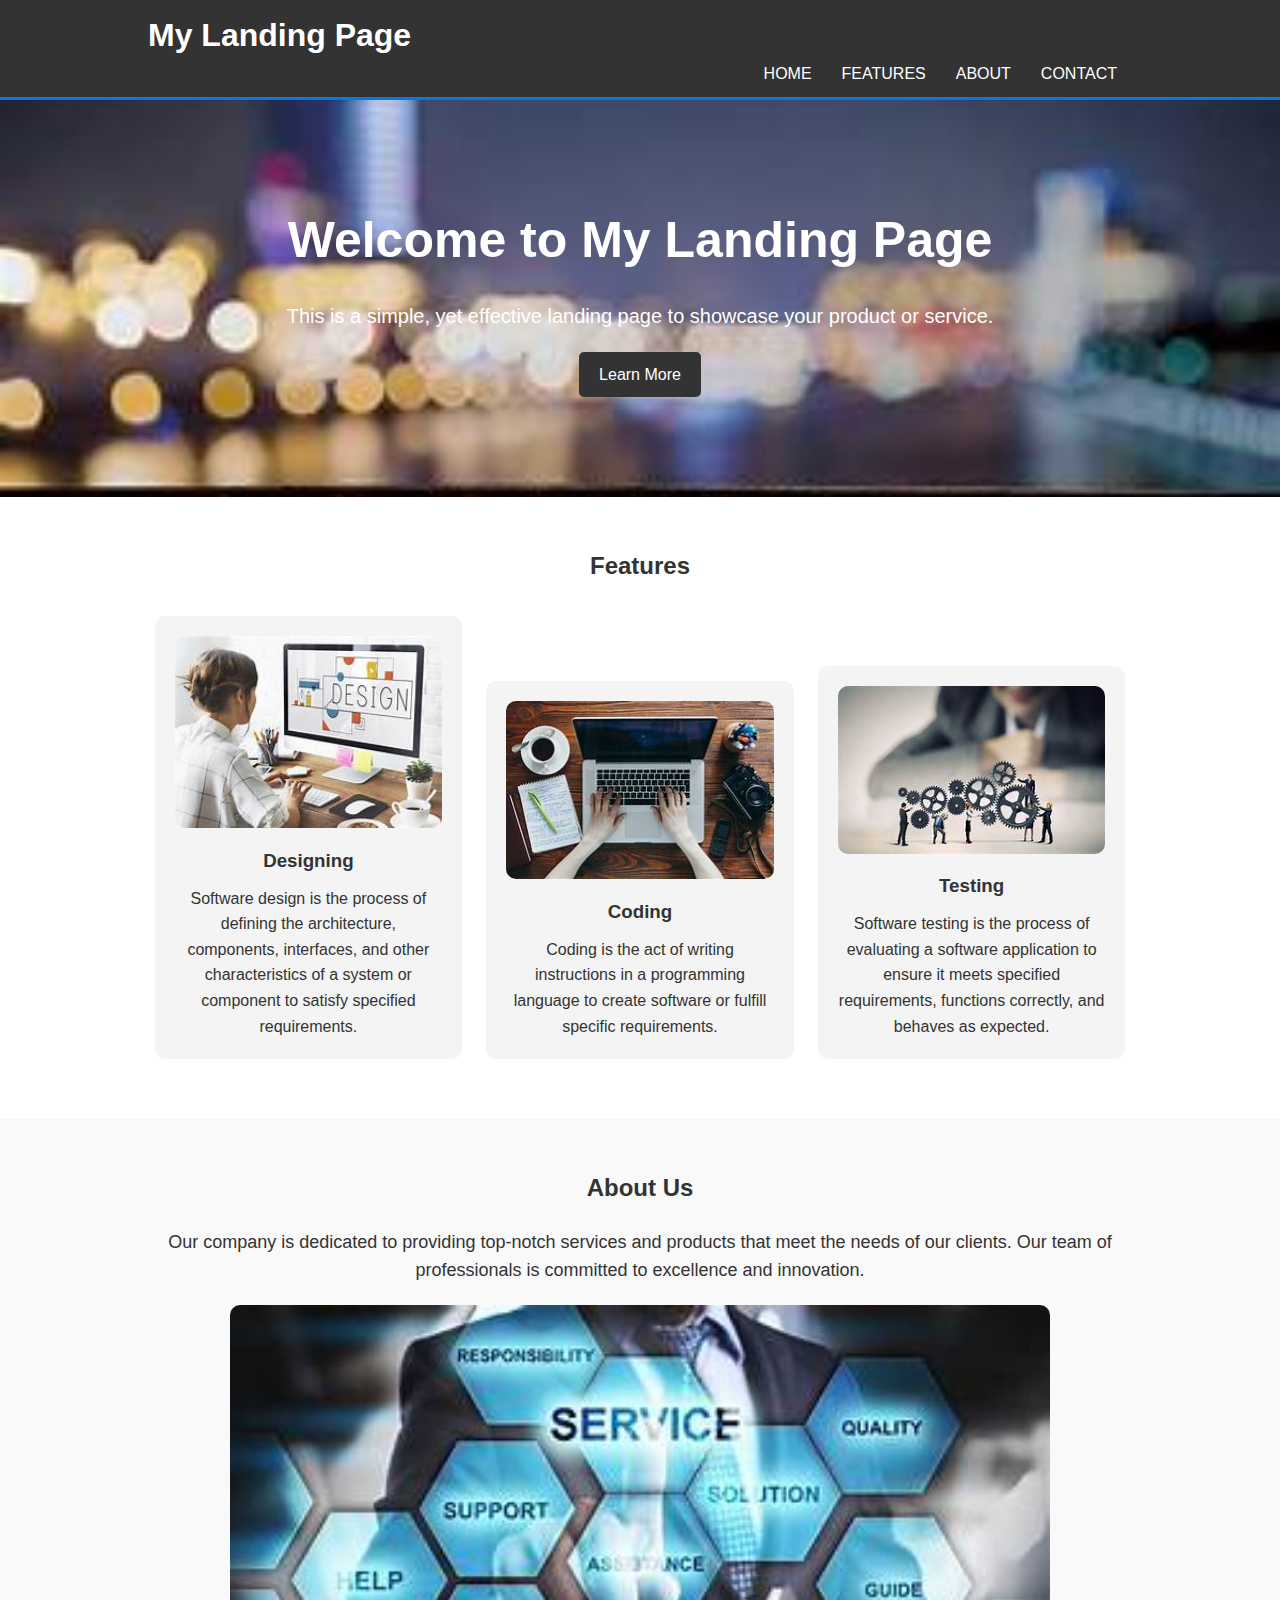
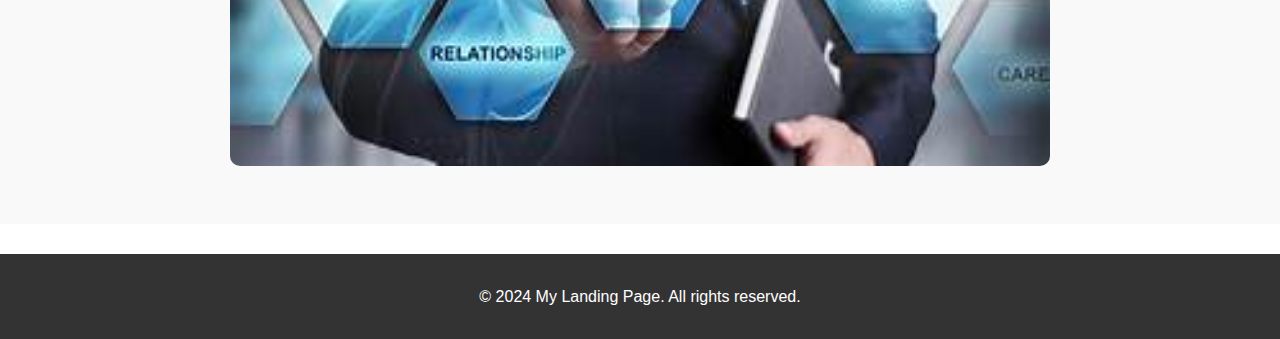
<file: task 1 of level 1/index.html>
<!DOCTYPE html>
<html lang="en">
<head>
    <meta charset="UTF-8">
    <meta name="viewport" content="width=device-width, initial-scale=1.0">
    <title>Landing Page</title>
    <link rel="stylesheet" href="styles.css">
    <link rel="preconnect" href="https://fonts.googleapis.com"/>
    <link rel="preconnect" href="https://fonts.gstatic.com" crossorigin/>
    <link rel="stylesheet" href="https://cdnjs.cloudflare.com/ajax/libs/font-awesome/6.4.0/css/all.min.css"/>
    <link href="https://fonts.googleapis.com/css2?family=Poppins:ital,wght@0,100;0,200;0,300;0,400;0,500;0,600;0,700;0,800;0,900;1,100;1,200;1,300;1,400;1,500;1,600;1,700;1,800;1,900&display=swap" rel="stylesheet">

</head>
<body>
    <header>
        <div class="container">
            <h1>My Landing Page</h1>
            <nav>
                <ul>
                    <li><a href="#home">Home</a></li>
                    <li><a href="#features">Features</a></li>
                    <li><a href="#about">About</a></li>
                    <li><a href="#contact">Contact</a></li>
                </ul>
            </nav>
        </div>
    </header>
    
    <section class="hero" id="home">
        <div class="container">
            <h2>Welcome to My Landing Page</h2>
            <p>This is a simple, yet effective landing page to showcase your product or service.</p>
            <a href="#features" class="btn">Learn More</a>
        </div>
    </section>
    
    <section class="features" id="features">
        <div class="container">
            <h2>Features</h2>
            <div class="feature-box">
                <img src="featued2.jpg" alt="Feature 1 Image">
                <h3>Designing</h3>
                <p>Software design is the process of defining the architecture, components, interfaces, and other characteristics of a system or component to satisfy specified requirements.</p>
            </div>
            <div class="feature-box">
                <img src="features1.jpg" alt="Feature 2 Image">
                <h3>Coding</h3>
                <p>Coding is the act of writing instructions in a programming language to create software or fulfill specific requirements.</p>
            </div>
            <div class="feature-box">
                <img src="featured 3.jpg" alt="Feature 3 Image">
                <h3>Testing</h3>
                <p>Software testing is the process of evaluating a software application to ensure it meets specified requirements, functions correctly, and behaves as expected.</p>
            </div>
        </div>
    </section>
    
    <section class="about" id="about">
        <div class="container">
            <h2>About Us</h2>
            <p>Our company is dedicated to providing top-notch services and products that meet the needs of our clients. Our team of professionals is committed to excellence and innovation.</p>
            <img src="about us.jpg" alt="About Us Image">
        </div>
    </section>
    
    <footer id="contact">
        <div class="container">
            <p>&copy; 2024 My Landing Page. All rights reserved.</p>
        </div>
    </footer>
</body>
</html>
</file>
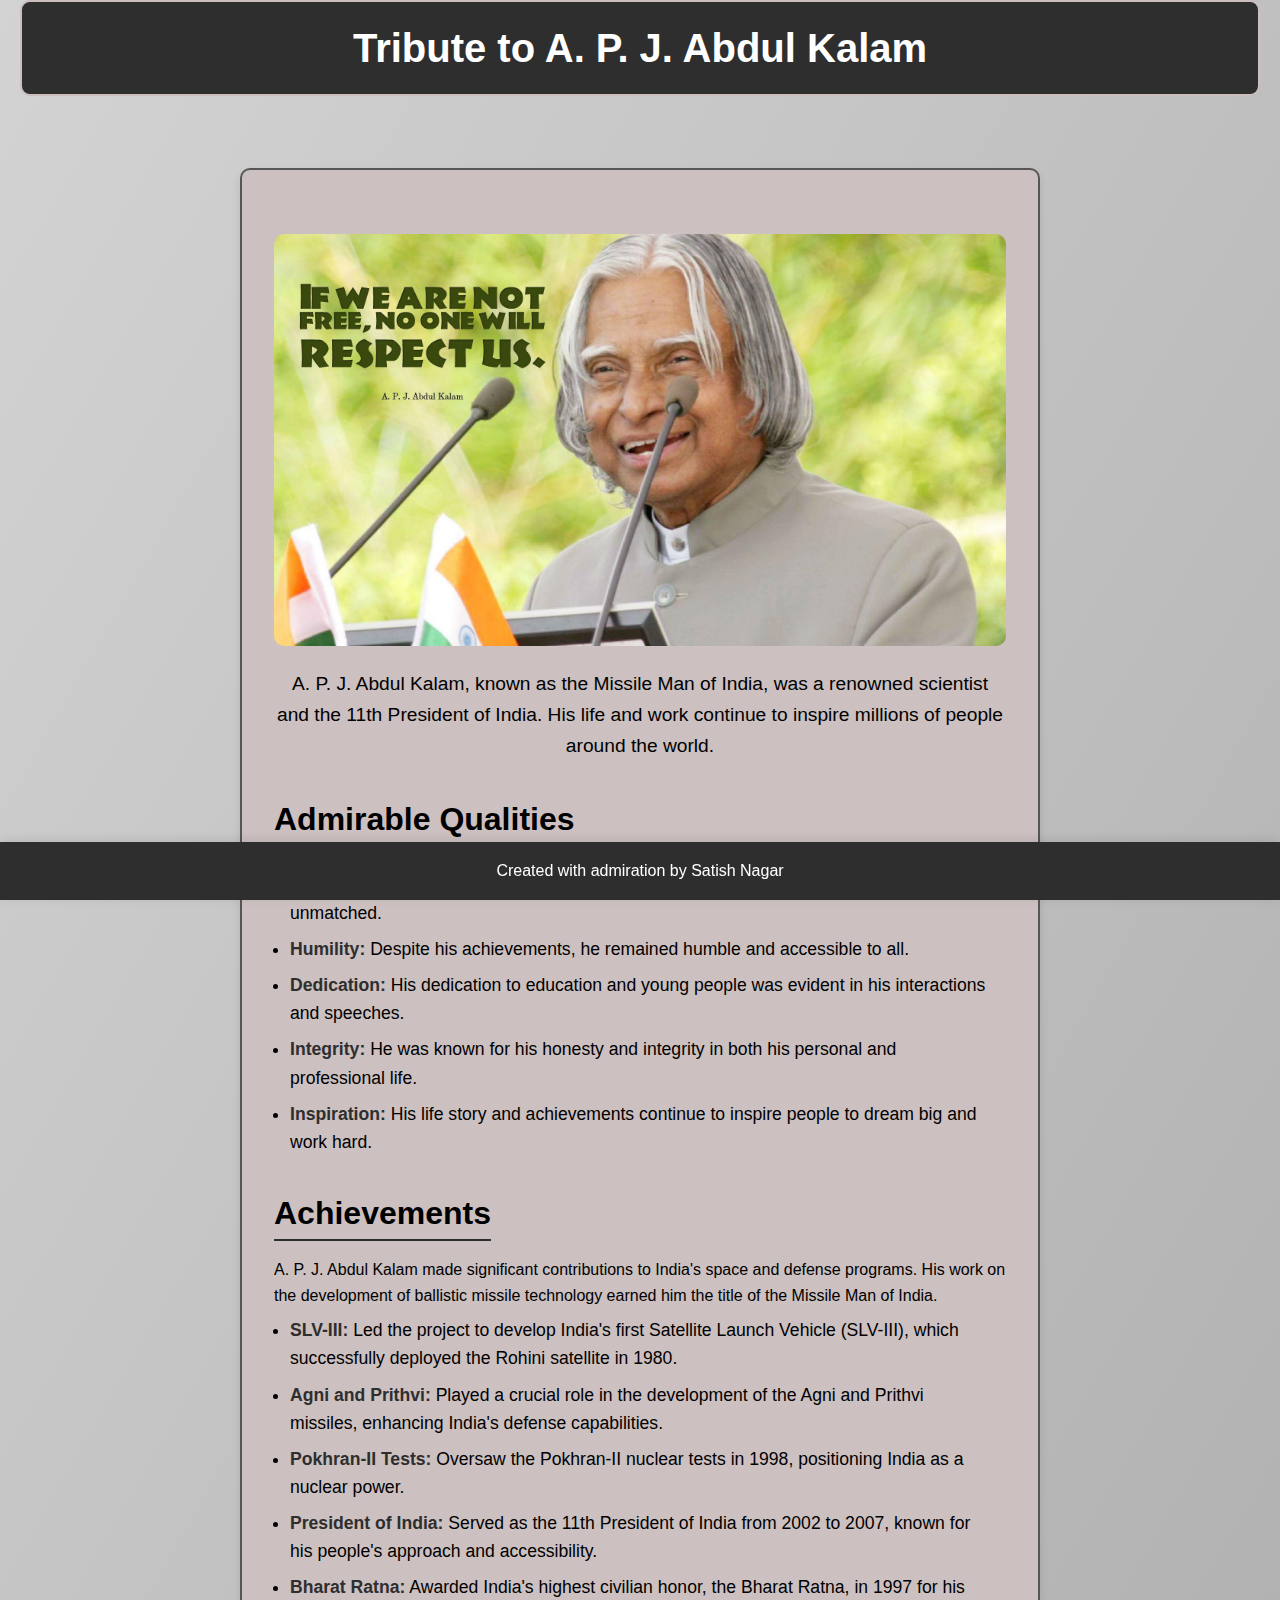
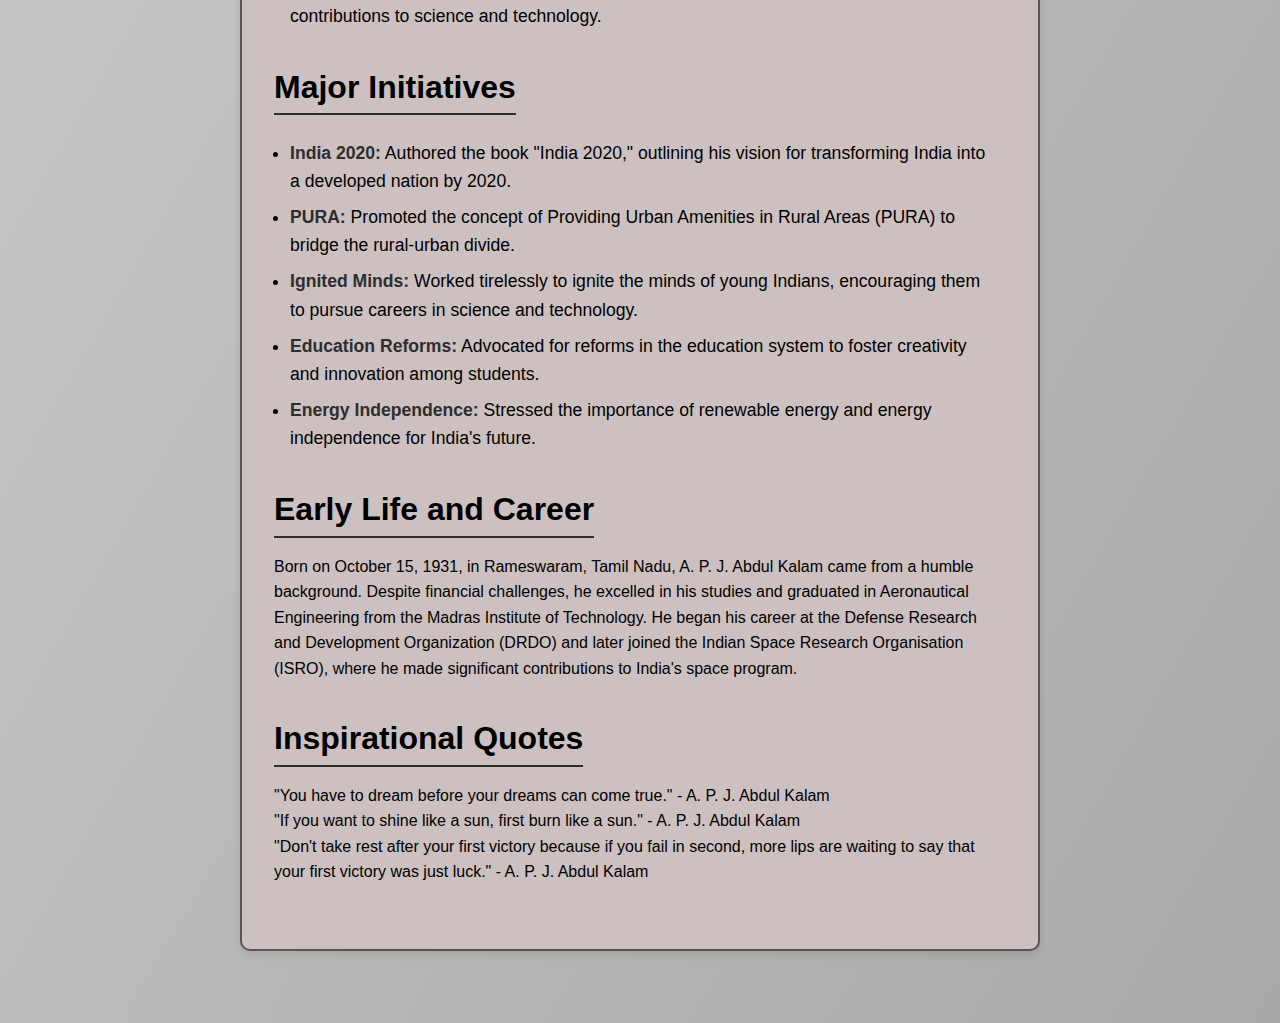
<file: task 1 of level 2/index.html>
<!DOCTYPE html>
<html lang="en">
<head>
    <meta charset="UTF-8">
    <meta name="viewport" content="width=device-width, initial-scale=1.0">
    <title>Tribute to A. P. J. Abdul Kalam</title>
    <link rel="stylesheet" href="styles.css">
</head>
<body>
    <header>
        <h1>Tribute to A. P. J. Abdul Kalam</h1>
    </header>
    <main>
        <section class="introduction">
            <img src="1619197.jpg" alt="A. P. J. Abdul Kalam">
            <p>A. P. J. Abdul Kalam, known as the Missile Man of India, was a renowned scientist and the 11th President of India. His life and work continue to inspire millions of people around the world.</p>
        </section>
        <section class="qualities">
            <h2>Admirable Qualities</h2>
            <ul>
                <li><strong>Visionary:</strong> Kalam's vision for India's technological and scientific development was unmatched.</li>
                <li><strong>Humility:</strong> Despite his achievements, he remained humble and accessible to all.</li>
                <li><strong>Dedication:</strong> His dedication to education and young people was evident in his interactions and speeches.</li>
                <li><strong>Integrity:</strong> He was known for his honesty and integrity in both his personal and professional life.</li>
                <li><strong>Inspiration:</strong> His life story and achievements continue to inspire people to dream big and work hard.</li>
            </ul>
        </section>
        <section class="achievements">
            <h2>Achievements</h2>
            <p>A. P. J. Abdul Kalam made significant contributions to India's space and defense programs. His work on the development of ballistic missile technology earned him the title of the Missile Man of India.</p>
            <ul>
                <li><strong>SLV-III:</strong> Led the project to develop India's first Satellite Launch Vehicle (SLV-III), which successfully deployed the Rohini satellite in 1980.</li>
                <li><strong>Agni and Prithvi:</strong> Played a crucial role in the development of the Agni and Prithvi missiles, enhancing India's defense capabilities.</li>
                <li><strong>Pokhran-II Tests:</strong> Oversaw the Pokhran-II nuclear tests in 1998, positioning India as a nuclear power.</li>
                <li><strong>President of India:</strong> Served as the 11th President of India from 2002 to 2007, known for his people's approach and accessibility.</li>
                <li><strong>Bharat Ratna:</strong> Awarded India's highest civilian honor, the Bharat Ratna, in 1997 for his contributions to science and technology.</li>
            </ul>
        </section>
        <section class="major-initiatives">
            <h2>Major Initiatives</h2>
            <ul>
                <li><strong>India 2020:</strong> Authored the book "India 2020," outlining his vision for transforming India into a developed nation by 2020.</li>
                <li><strong>PURA:</strong> Promoted the concept of Providing Urban Amenities in Rural Areas (PURA) to bridge the rural-urban divide.</li>
                <li><strong>Ignited Minds:</strong> Worked tirelessly to ignite the minds of young Indians, encouraging them to pursue careers in science and technology.</li>
                <li><strong>Education Reforms:</strong> Advocated for reforms in the education system to foster creativity and innovation among students.</li>
                <li><strong>Energy Independence:</strong> Stressed the importance of renewable energy and energy independence for India's future.</li>
            </ul>
        </section>
        <section class="early-life">
            <h2>Early Life and Career</h2>
            <p>Born on October 15, 1931, in Rameswaram, Tamil Nadu, A. P. J. Abdul Kalam came from a humble background. Despite financial challenges, he excelled in his studies and graduated in Aeronautical Engineering from the Madras Institute of Technology. He began his career at the Defense Research and Development Organization (DRDO) and later joined the Indian Space Research Organisation (ISRO), where he made significant contributions to India's space program.</p>
        </section>
        <section class="quotes">
            <h2>Inspirational Quotes</h2>
            <p>"You have to dream before your dreams can come true." - A. P. J. Abdul Kalam</p>
            <p>"If you want to shine like a sun, first burn like a sun." - A. P. J. Abdul Kalam</p>
            <p>"Don't take rest after your first victory because if you fail in second, more lips are waiting to say that your first victory was just luck." - A. P. J. Abdul Kalam</p>
        </section>
    </main>
    <footer>
        <p>Created with admiration by Satish Nagar</p>
    </footer>
</body>
</html>
</file>
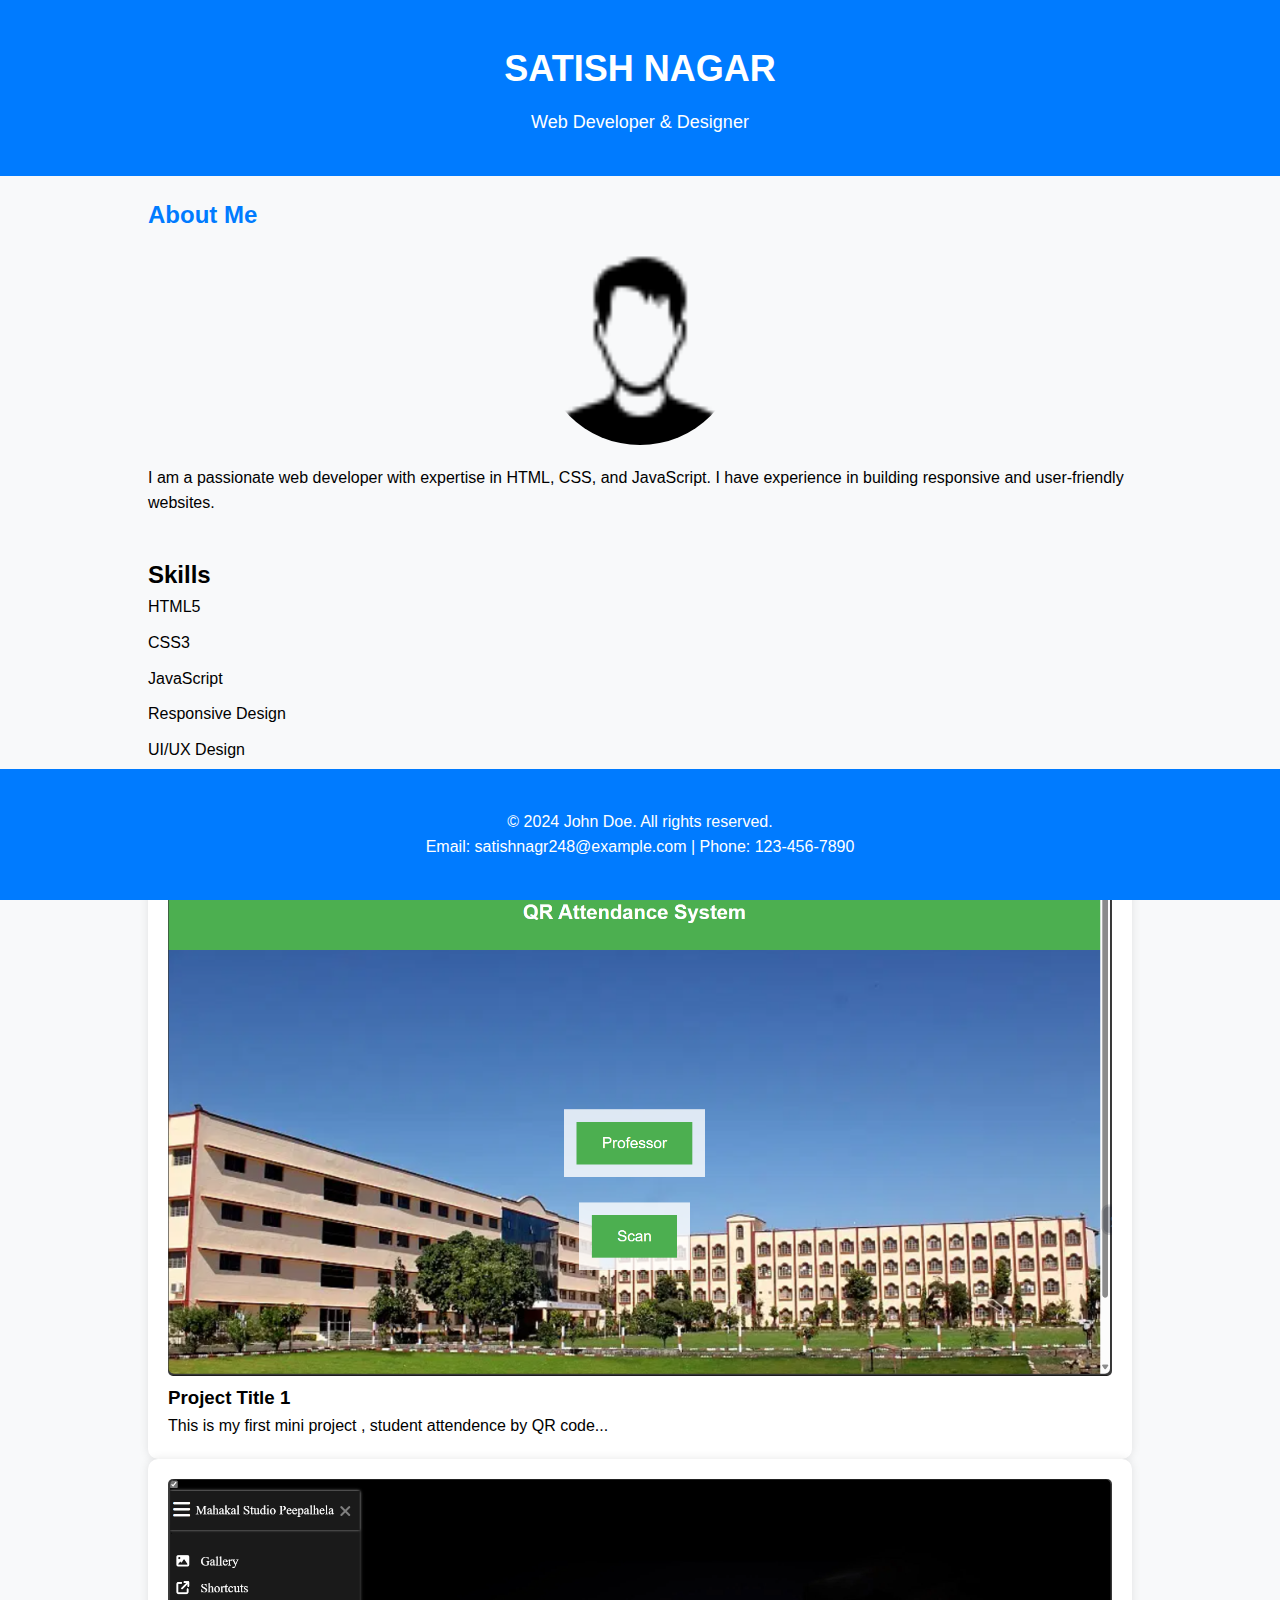
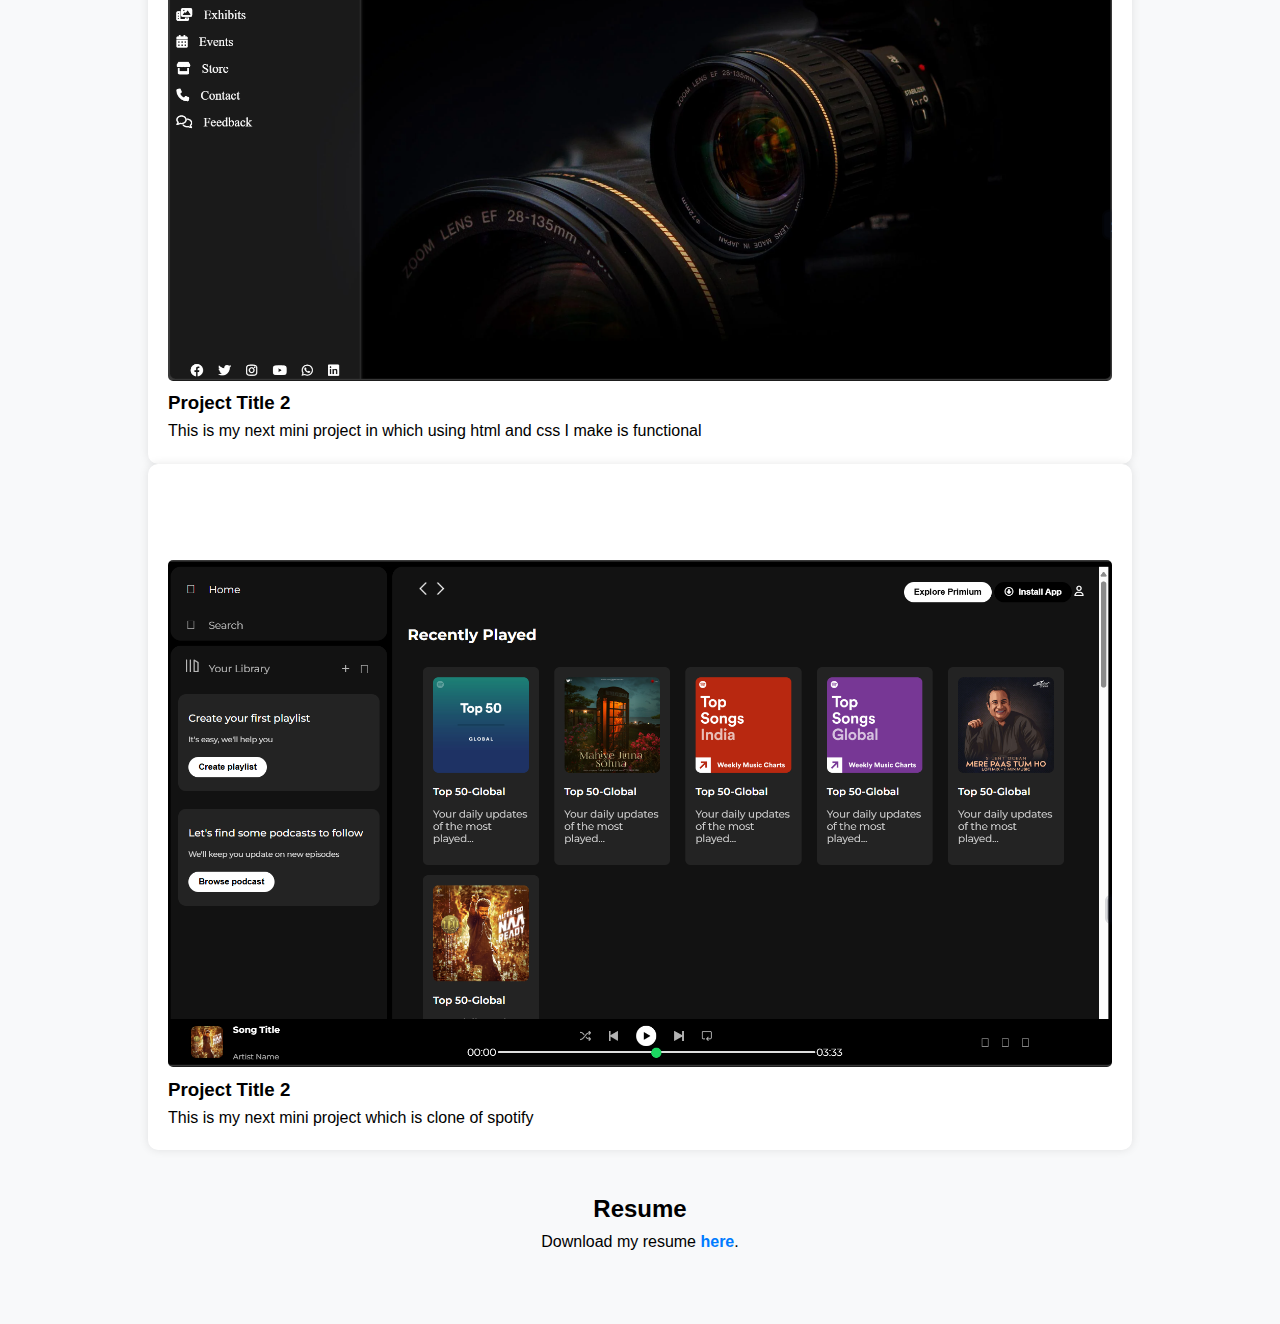
<file: task 2 of level 1/index.html>
<!DOCTYPE html>
<html lang="en">
<head>
    <meta charset="UTF-8">
    <meta name="viewport" content="width=device-width, initial-scale=1.0">
    <title>My Portfolio</title>
    <link rel="stylesheet" href="styles.css">
</head>
<body>
    <header>
        <div class="container">
            <h1>SATISH NAGAR</h1>
            <p>Web Developer & Designer</p>
        </div>
    </header>
    
    <section class="about">
        <div class="container">
            <h2>About Me</h2>
            <img src="icons8-person-48.png" alt="satish">
            <p>I am a passionate web developer with expertise in HTML, CSS, and JavaScript. I have experience in building responsive and user-friendly websites.</p>
        </div>
    </section>
    
    <section class="skills">
        <div class="container">
            <h2>Skills</h2>
            <ul>
                <li>HTML5</li>
                <li>CSS3</li>
                <li>JavaScript</li>
                <li>Responsive Design</li>
                <li>UI/UX Design</li>
            </ul>
        </div>
    </section>
    
    <section class="projects">
        <div class="container">
            <h2>Projects</h2>
            <div class="project">
                <img src="P1.png" alt="Project 1">
                <h3>Project Title 1</h3>
                <p>This is my first mini project , student attendence by QR code...</p>
            </div>
            <div class="project">
                <img src="P2.png" alt="Project 2">
                <h3>Project Title 2</h3>
                <p>This is my next mini project in which using html and css I make is functional</p>
            </div>
            <div class="project">
                <br><br> <br>
                <img src="P3.png" alt="Project 2">
                <h3>Project Title 2</h3>
                <p>This is my next mini project which is clone of spotify</p>
            </div>
        </div>
    </section>
    
    <section class="resume">
        <div class="container">
            <h2>Resume</h2>
            <p>Download my resume <a href="resume.pdf" target="_blank">here</a>.</p>
        </div>
    </section>
    
    <footer>
        <div class="container">
            <p>&copy; 2024 John Doe. All rights reserved.</p>
            <p>Email: satishnagr248@example.com | Phone: 123-456-7890</p>
        </div>
    </footer>
</body>
</html>
</file>
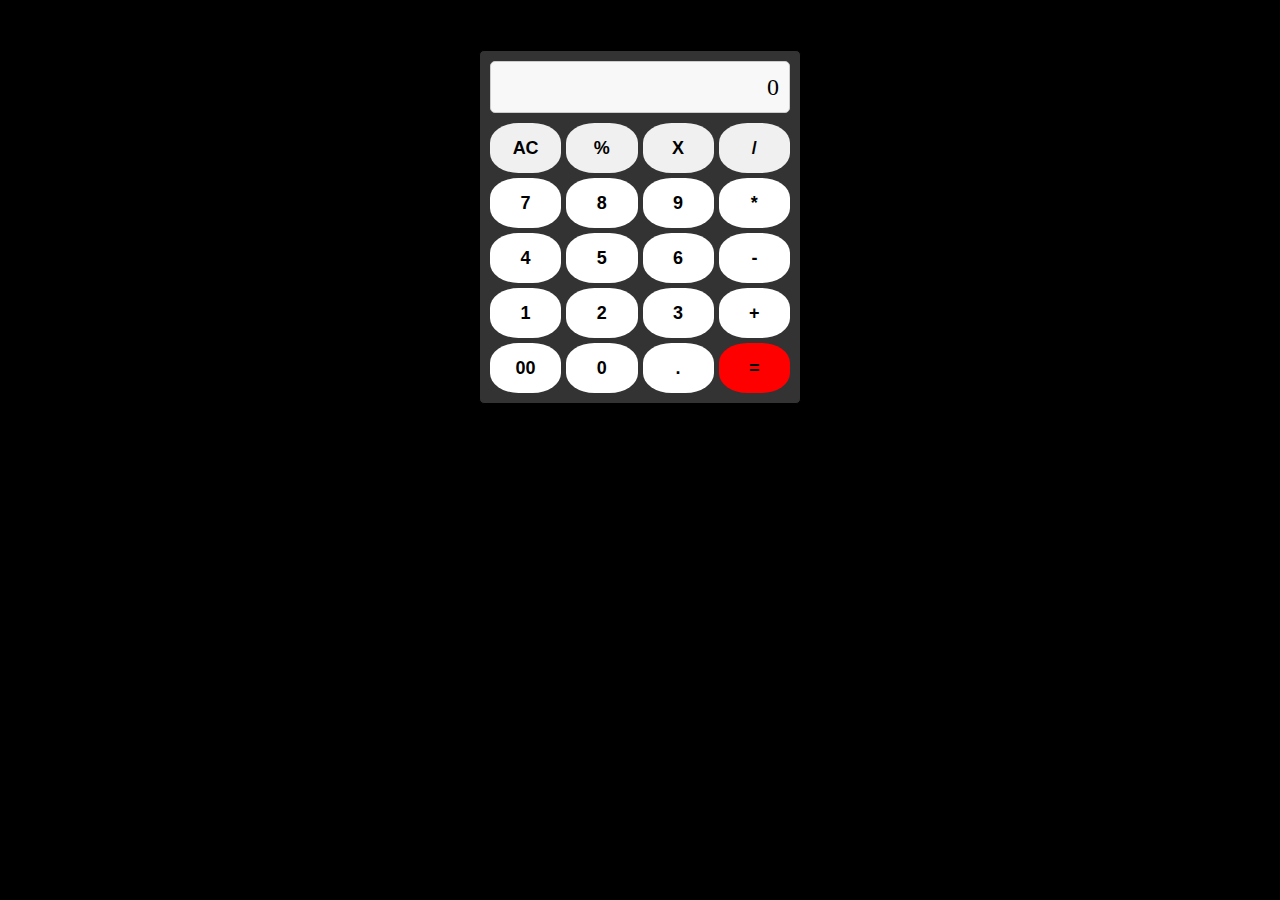
<file: task 3 of level 1/index.html>
<!DOCTYPE html>
<html lang="en">
<head>
    <meta charset="UTF-8">
    <meta name="viewport" content="width=device-width, initial-scale=1.0">
    <title>Basic Calculator</title>
    <link rel="stylesheet" href="styles.css">
</head>
<body>
    <div class="calculator">
        <div class="display" id="display">0</div>
        <div class="buttons">
            <button onclick="clearDisplay()">AC</button>
            <button onclick="appendToDisplay('%')">%</button>
            <button onclick="appendToDisplay('X')">X</button>
            <button onclick="appendToDisplay('/')">/</button>
            <button class="white-bg" onclick="appendToDisplay('7')">7</button>
            <button class="white-bg" onclick="appendToDisplay('8')">8</button>
            <button class="white-bg" onclick="appendToDisplay('9')">9</button>
            <button class="white-bg" onclick="appendToDisplay('*')">*</button>
            <button class="white-bg" onclick="appendToDisplay('4')">4</button>
            <button class="white-bg" onclick="appendToDisplay('5')">5</button>
            <button class="white-bg" onclick="appendToDisplay('6')">6</button>
            <button class="white-bg" onclick="appendToDisplay('-')">-</button>
            <button class="white-bg" onclick="appendToDisplay('1')">1</button>
            <button class="white-bg" onclick="appendToDisplay('2')">2</button>
            <button class="white-bg" onclick="appendToDisplay('3')">3</button>
            <button class="white-bg" onclick="appendToDisplay('+')">+</button>
            <button class="white-bg" onclick="appendToDisplay('00')">00</button>
            <button class="white-bg" onclick="appendToDisplay('0')">0</button>
            <button class="white-bg" onclick="appendToDisplay('.')">.</button>
            <button class="red-bg" onclick="calculateResult()">=</button>
        </div>
    </div>
    <script src="script.js"></script>
</body>
</html>
</file>
<file: task 1 of level 1/styles.css>
* {
    margin: 0;
    padding: 0;
    box-sizing: border-box;
}

body {
    font-family: 'Arial', sans-serif;
    line-height: 1.6;
    color: #333;
}

.container {
    width: 80%;
    margin: auto;
    overflow: hidden;
}

header {
    display: flex;
    justify-content: space-between;
    align-items: center;
    background: #333;
    color: #fff;
    padding: 10px 0;
    border-bottom: #0779e4 3px solid;
}

header h1 {
    margin-left: 20px;
}

header nav {
    flex-grow: 1;
    display: flex;
    justify-content: flex-end;
}

header nav ul {
    display: flex;
    justify-content: center;
    list-style: none;
    margin-right: 20px;
}

header nav ul li {
    margin: 0 15px;
}

header a {
    color: #fff;
    text-decoration: none;
    text-transform: uppercase;
    font-size: 16px;
    transition: color 0.3s;
}

header a:hover {
    color: #0779e4;
}

.hero {
    background: url('welcom.jpg') no-repeat center center/cover;
    color: #fff;
    padding: 100px 0;
    text-align: center;
}

.hero h2 {
    margin-bottom: 20px;
    font-size: 50px;
}

.hero p {
    font-size: 20px;
}

.hero .btn {
    display: inline-block;
    color: #fff;
    background: #333;
    padding: 10px 20px;
    text-decoration: none;
    border-radius: 5px;
    margin-top: 20px;
    transition: background 0.3s;
}

.hero .btn:hover {
    background: #555;
}

.features {
    padding: 50px 0;
    text-align: center;
}

.features h2 {
    margin-bottom: 20px;
}

.feature-box {
    display: inline-block;
    width: 30%;
    margin: 10px;
    padding: 20px;
    background: #f4f4f4;
    border-radius: 10px;
    transition: transform 0.3s, box-shadow 0.3s;
}

.feature-box img {
    width: 100%;
    border-radius: 10px;
}

.feature-box h3 {
    margin-bottom: 10px;
    margin-top: 10px;
}

.feature-box p {
    margin-top: 10px;
}

.feature-box:hover {
    transform: scale(1.05);
    box-shadow: 0 5px 15px rgba(0, 0, 0, 0.2);
}

.about {
    padding: 50px 0;
    text-align: center;
    background: #f9f9f9;
}

.about h2 {
    margin-bottom: 20px;
}

.about p {
    margin-bottom: 20px;
    font-size: 18px;
}

.about img {
    width: 80%;
    border-radius: 10px;
}

footer {
    background: #333;
    color: #fff;
    text-align: center;
    padding: 30px 0;
    margin-top: 30px;
}

footer p {
    margin: 0;
}

/* Media Queries for Responsive Design */
@media (max-width: 768px) {
    header {
        flex-direction: column;
        text-align: center;
    }

    header h1 {
        margin: 10px 0;
    }

    header nav ul {
        flex-direction: column;
        margin: 0;
    }

    header nav ul li {
        margin: 10px 0;
    }

    .feature-box {
        width: 100%;
        margin: 20px 0;
    }

    .about img {
        width: 100%;
    }
}
</file>
<file: task 2 of level 1/styles.css>
* {
    margin: 0;
    padding: 0;
    box-sizing: border-box;
}

body {
    font-family: 'Arial', sans-serif;
    line-height: 1.6;
    background-color: #f8f9fa;
}

.container {
    width: 80%;
    margin: auto;
    padding: 20px;
    transition: transform 0.3s ease-in-out;
}

.container:hover {
    transform: scale(1.1);
}

header {
    background-color: #007bff;
    color: #fff;
    padding: 20px 0;
    text-align: center;
}

header h1 {
    margin-bottom: 10px;
    font-size: 36px;
}

header p {
    font-size: 18px;
}

.about img {
    display: block;
    margin: auto;
    border-radius: 50%;
    width: 200px;
    height: 200px;
    object-fit: cover;
    margin-bottom: 20px;
    transition: transform 0.3s ease-in-out;
}

.about img:hover {
    transform: scale(1.1);
}


.about h2 {
    color: #007bff;
    margin-bottom: 10px;
}

.skills ul {
    list-style-type: none;
}

.skills li {
    margin-bottom: 10px;
}

.projects {
    display: grid;
    grid-template-columns: repeat(auto-fit, minmax(300px, 1fr));
    gap: 20px;
}

.project {
    background-color: #fff;
    border-radius: 10px;
    padding: 20px;
    box-shadow: 0 0 10px rgba(0, 0, 0, 0.1);
    transition: transform 0.3s ease-in-out;
}

.project:hover {
    transform: translateY(-4px);
}

.project img {
    width: 100%;
    border-radius: 5px;
    transition: transform 0.2s ease-in-out;
}

.project:hover img {
    transform: scale(1.1);
}

.resume {
    text-align: center;
    margin-bottom: 50px;
}

.resume a {
    text-decoration: none;
    color: #007bff;
    font-weight: bold;
    transition: color 0.3s;
}

.resume a:hover {
    color: #0056b3;
}

footer {
    background-color: #007bff;
    color: #fff;
    text-align: center;
    padding: 20px 0;
    position: fixed;
    bottom: 0;
    width: 100%;
}
</file>
<file: task 3 of level 1/styles.css>
body {
    background-color: black; /* Main page background color */
}

.calculator {
    width: 300px;
    margin: 50px auto;
    border: 1px solid black;
    border-radius: 5px;
    padding: 10px;
    background-color: #333; /* Calculator background color */
}

.display {
    height: 50px;
    background-color: #f8f8f8;
    border: 1px solid #ccc;
    border-radius: 5px;
    margin-bottom: 10px;
    display: flex;
    justify-content: flex-end;
    align-items: center;
    padding: 0 10px;
    font-size: 24px;
    color: black; /* Display text color */
}

.buttons {
    display: grid;
    grid-template-columns: repeat(4, 1fr);
    gap: 5px;
}

button {
    height: 50px;
    background-color: #f0f0f0;
    border: none;
    border-radius: 40%;
    font-size: 18px;
    font-weight: bold; /* Increase font weight */
    cursor: pointer;
}

button.white-bg {
    background-color: white; /* White background for specific buttons */
}

button.red-bg {
    background-color: red; /* Red background for the "=" button */
}

button:hover {
    background-color: #e0e0e0;
}
</file>
<file: task 1 of level 2/styles.css>
/* Reset some default browser styles */
* {
    margin: 0;
    padding: 0;
    box-sizing: border-box;
}

body {
    font-family: 'Arial', sans-serif;
    line-height: 1.6;
    background: linear-gradient(120deg, #d3d3d3, #a9a9a9);
    padding: 0 20px;
    color: #333;
}

header {
    background: #2e2e2e;
    color: #fff;
    padding: 0.25rem 0;
    text-align: center;
    border-radius: 10px;
    border: 2px solid #cdbebe;
    margin-bottom: 2rem;
    
}

header h1 {
    margin: 0;
    font-size: 2.5rem;
    padding: 10px;
    display: inline-block;
    border-radius: 8px;
}

main {
    max-width: 800px;
    margin: 4.5rem auto;
    padding: 2rem;
    background: #ccc0c0;
    border-radius: 10px;
    box-shadow: 0 4px 8px rgba(0, 0, 0, 0.1);
    transform: scale(1);
    transition: transform 0.3s ease-in-out;
    color: black;
    border: 2px solid #565656;
}

main:hover {
    transform: scale(1.05);
}

.introduction {
    text-align: center;
    margin-bottom: 2rem;
}

.introduction img {
    max-width: 100%;
    height: auto;
    border-radius: 10px;
    transition: transform 0.3s ease-in-out;
}


.introduction p {
    font-size: 1.2rem;
    margin-top: 1rem;
}

section {
    margin: 2rem 0;
}

section h2 {
    font-size: 2rem;
    color: #000000;
    border-bottom: 2px solid #2e2e2e;
    display: inline-block;
    margin-bottom: 1rem;
}

ul {
    list-style-type: disc;
    margin: 0;
    padding: 0 1rem;
}

ul li {
    font-size: 1.1rem;
    margin: 0.5rem 0;
}

ul li strong {
    color: #2e2e2e;
}

footer {
    text-align: center;
    padding: 1rem;
    background: #2e2e2e;
    color: #fff;

    margin-top: 2rem;
    /* Add space above footer */
    position: fixed;
    bottom: 0;
    width: 100%;
    left: 0;
    box-shadow: 0 -2px 10px rgba(0, 0, 0, 0.1);
}

@media (max-width: 768px) {
    header h1 {
        font-size: 2rem;
    }

    main {
        padding: 1rem;
    }

    section h2 {
        font-size: 1.5rem;
    }

    ul li {
        font-size: 1rem;
    }
}
</file>
